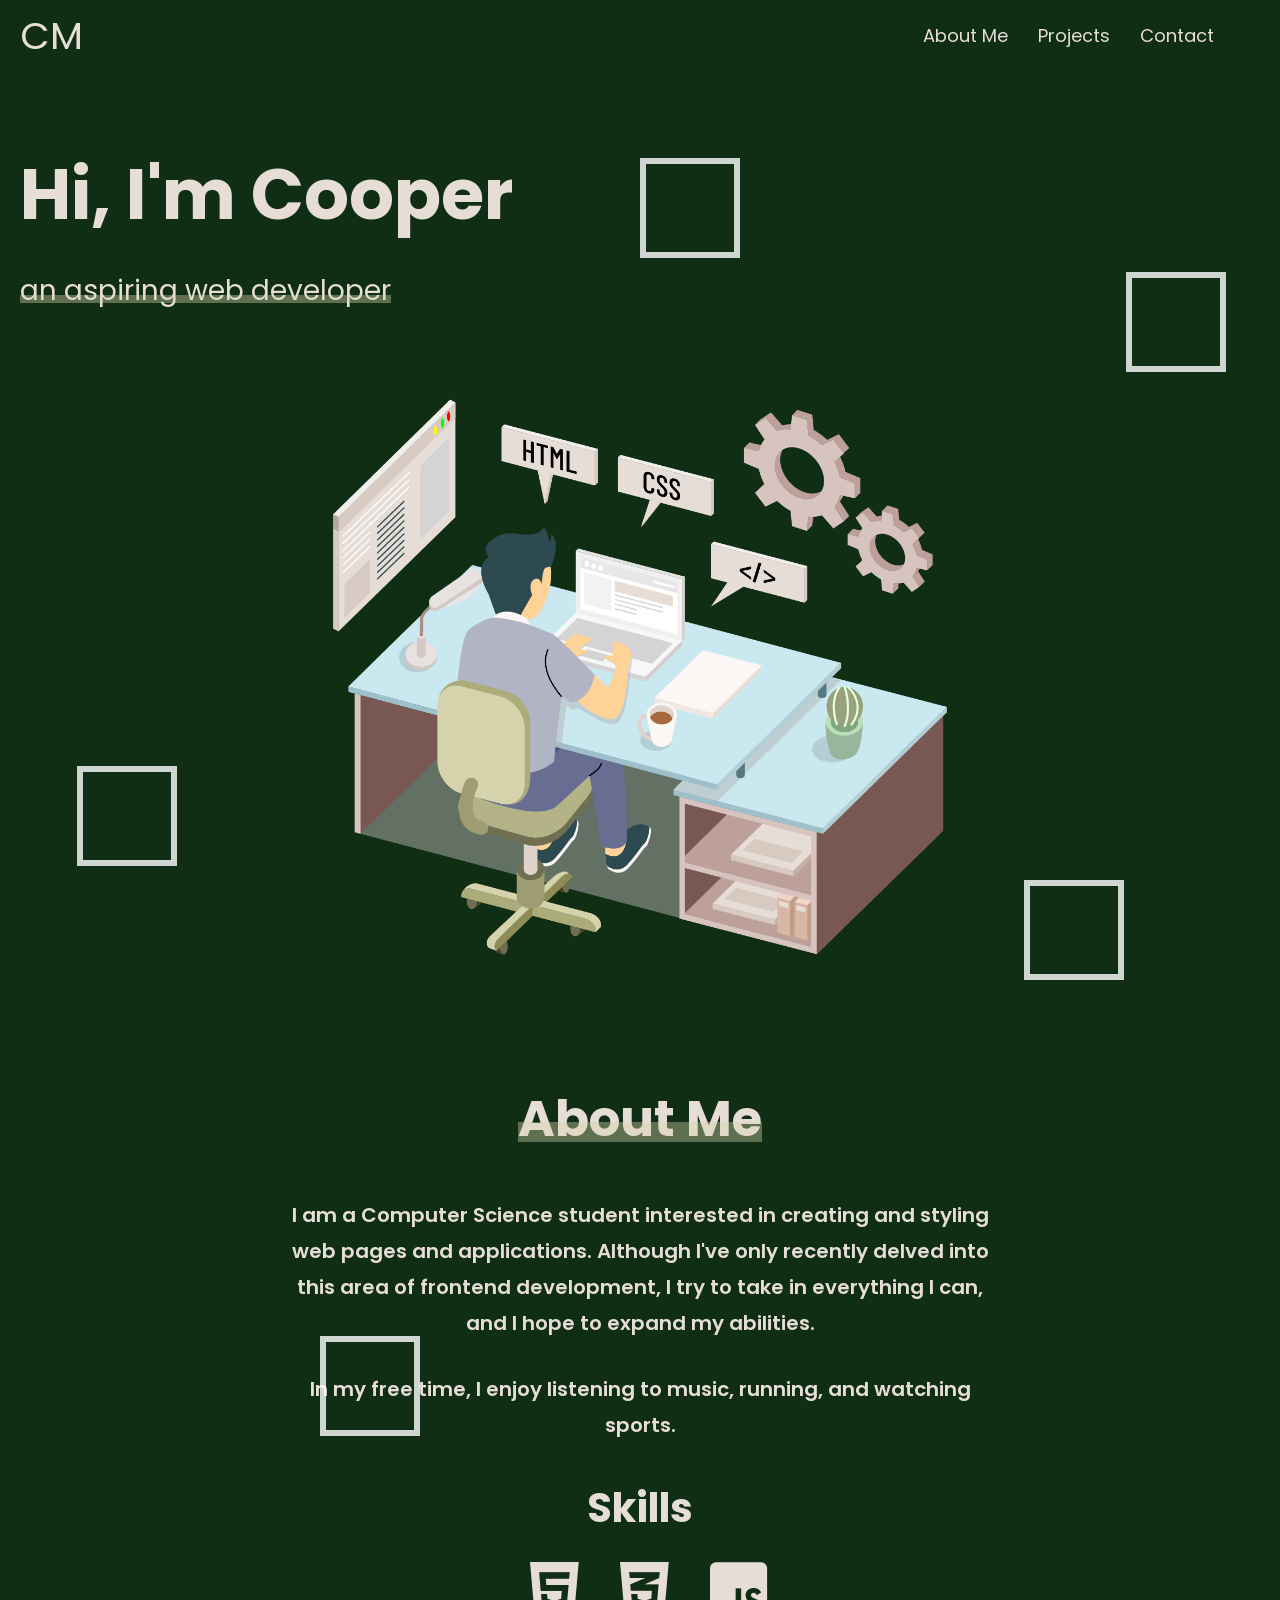
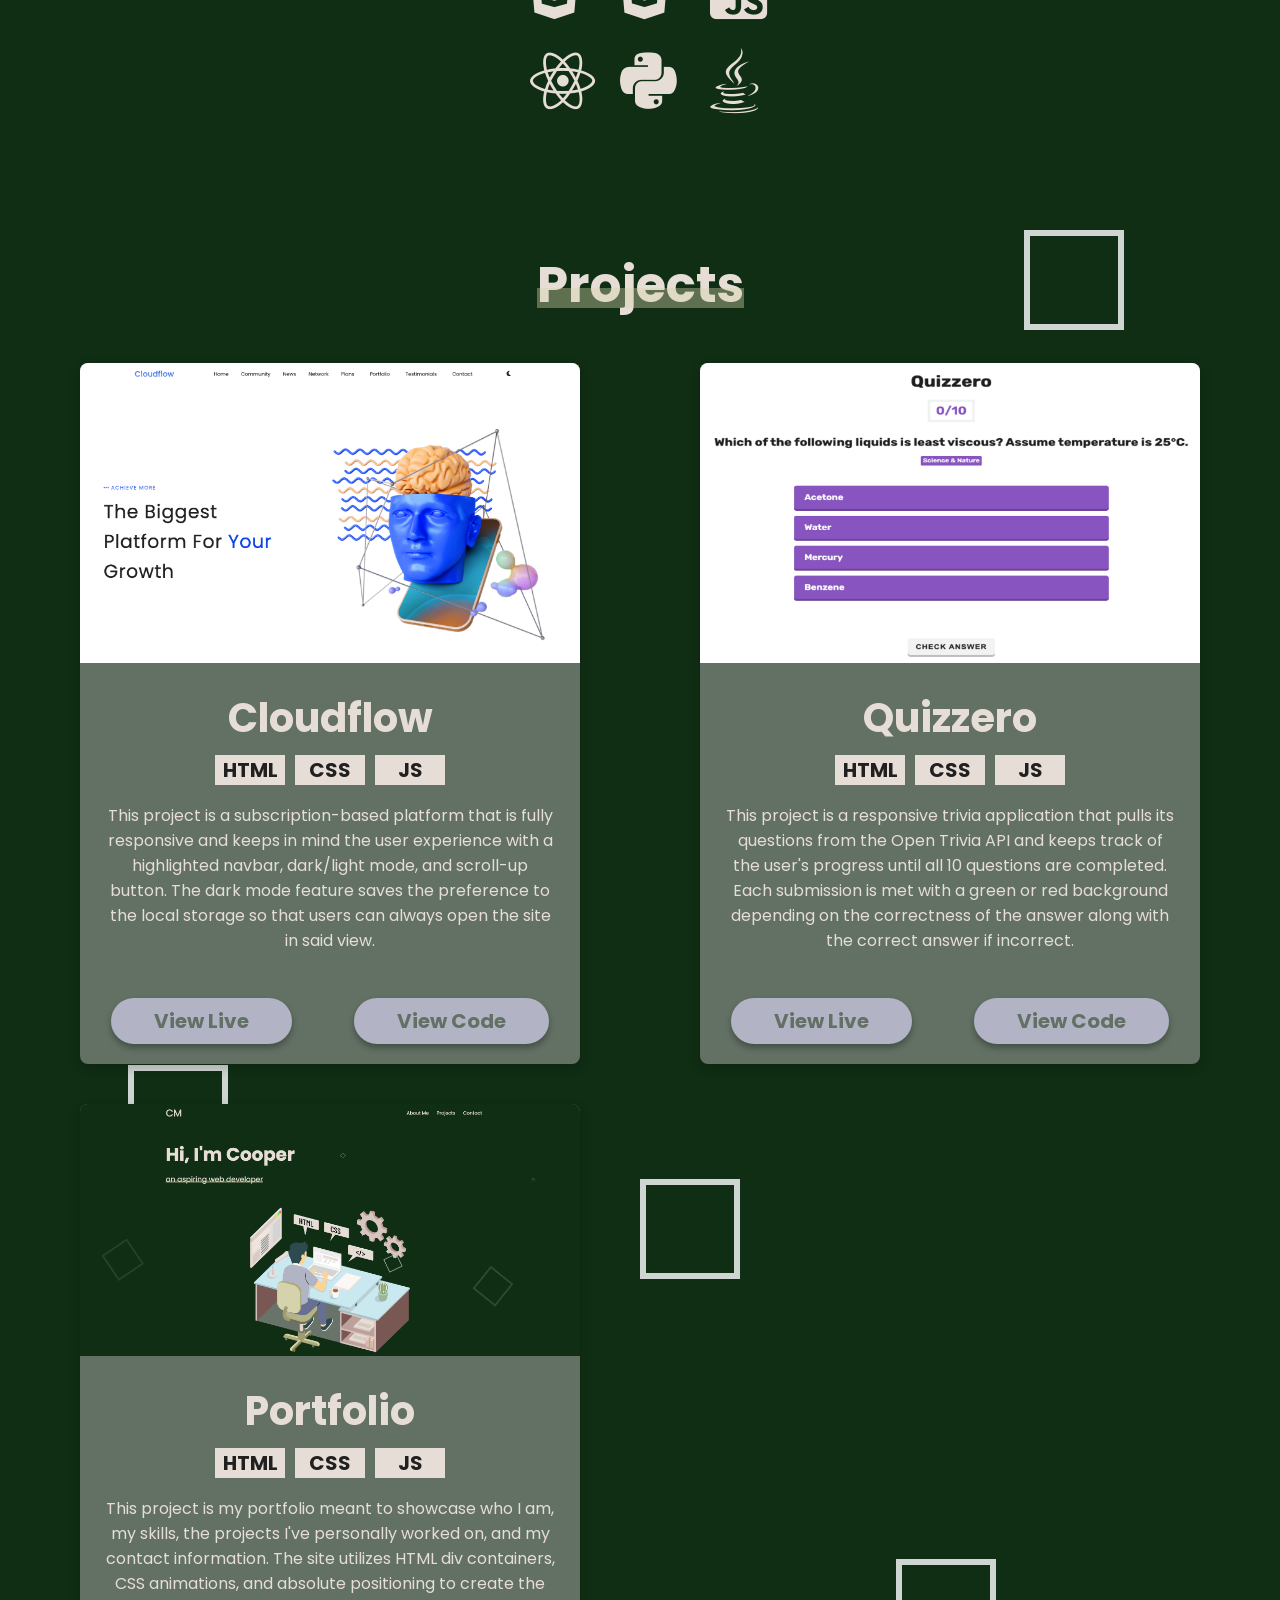
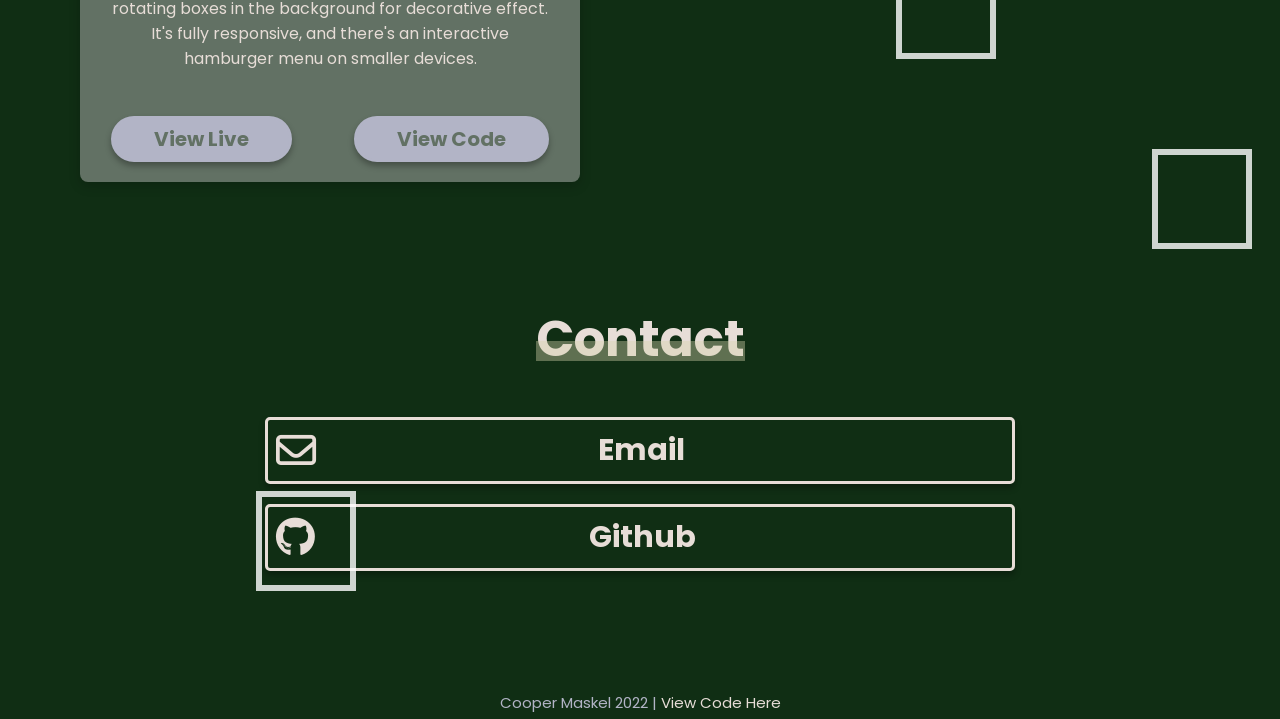
<file: index.html>
<!DOCTYPE html>
<html lang="en">
    <head>
        <meta charset="UTF-8">
        <meta http-equiv="X-UA-Compatible" content="IE=edge">
        <meta name="viewport" content="width=device-width, initial-scale=1.0">
        <title>Portfolio | Cooper Maskel</title>

        <!-- Font Awesome link -->
        <link
        rel="stylesheet" href="https://cdnjs.cloudflare.com/ajax/libs/font-awesome/6.0.0-beta2/css/all.min.css" integrity="sha512-YWzhKL2whUzgiheMoBFwW8CKV4qpHQAEuvilg9FAn5VJUDwKZZxkJNuGM4XkWuk94WCrrwslk8yWNGmY1EduTA==" crossorigin="anonymous" referrerpolicy="no-referrer"/>

        <!-- Stylesheets -->
        <link rel="stylesheet" href="css/styles.css">
    </head>
    <body>
        <main>
            <header class="header">
                <nav class="nav container">
                    <a href="index.html" class="brand">CM</a>
                    <ul class="nav-list">
                        <li class="nav-item">
                            <i class="fa-solid fa-play"></i>
                            <a href="#about" class="nav-item-link">About Me</a>
                        </li>
                        <li class="nav-item">
                            <i class="fa-solid fa-play"></i>
                            <a href="#projects" class="nav-item-link">Projects</a>
                        </li>
                        <li class="nav-item">
                            <i class="fa-solid fa-play"></i>
                            <a href="#contact" class="nav-item-link">Contact</a>
                        </li>
                    </ul>
                    <div class="nav-toggle flex">
                        <input type="checkbox" class="menu-toggle-checkbox">
                        <div class="menu-toggle">
                            <span></span>
                            <span></span>
                            <span></span>
                        </div>
                    </div>
                </nav>
            </header>

            <div class="box">
                <div class="div"></div>
                <div class="div"></div>
                <div class="div"></div>
                <div class="div"></div>
                <div class="div"></div>
                <div class="div"></div>
                <div class="div"></div>
                <div class="div"></div>
                <div class="div"></div>
                <div class="div"></div>
                <div class="div"></div>
                <div class="div"></div>
                <div class="div"></div>
            </div>


            <section class="main">
                <div class="container">
                    <div class="main-info">
                        <h1>Hi, I'm Cooper</h1>
                        <h2>an aspiring web developer</h4>
                    </div>
                    <div class="img">
                        <img src="./images/developer-transparent.png" alt="Web developer">
                    </div>
                </div>
            </section>

            <section id="about" class="about">
                <div class="container">
                    <div class="section-head">
                        <h2>About Me</h2>
                    </div>
                    <div class="about-content">
                        <p class="text">
                            I am a Computer Science student interested in creating and styling web pages and applications.
                            Although I've only recently delved into this area of frontend development, I try to take in everything I
                            can, and I hope to expand my abilities.
                        </p>
                        <p class="text">
                            In my free time, I enjoy listening to music, running, and watching sports.
                        </p>
                    </div>
                    <div class="section-end">
                        <h3>Skills</h3>
                    </div>
                    <ul class="skills-list grid">
                        <li class="skill">
                            <i class="fab fa-html5"></i>
                        </li>
                        <li class="skill">
                            <i class="fab fa-css3-alt"></i>
                        </li>
                        <li class="skill">
                            <i class="fab fa-js-square"></i>
                        </li>
                        <li class="skill">
                            <i class="fab fa-react"></i>
                        </li>
                        <li class="skill">
                            <i class="fa-brands fa-python"></i>
                        </li>
                        <li class="skill">
                            <i class="fa-brands fa-java"></i>
                        </li>
                    </ul>
                </div>
            </section>

            <section id="projects" class="projects">
                <div class="container">
                    <div class="section-head">
                        <h2>Projects</h2>
                    </div>
                    <div class="projects-content grid">
                        <div class="card">
                            <div class="project">
                                <div class="img">
                                    <a target="_blank" rel="noopener noreferrer" href="#">
                                        <img src="./images/project-cloudflow.png" alt="Cloudflow website">
                                    </a>
                                </div>
                                <div class="card-details">
                                    <div class="card-info">
                                        <h5>Cloudflow</h5>
                                    </div>
                                    <div class="card-technologies flex">
                                        <div class="technology flex">
                                            <p>HTML</p>
                                        </div>
                                        <div class="technology flex">
                                            <p>CSS</p>
                                        </div>
                                        <div class="technology flex">
                                            <p>JS</p>
                                        </div>
                                    </div>
                                    <div class="card-description">
                                        <p class="text">This project is a subscription-based platform that is fully responsive and
                                            keeps in mind the user experience with a highlighted navbar, dark/light mode,
                                            and scroll-up button. The dark mode feature saves the preference to the local storage
                                            so that users can always open the site in said view.
                                        </p>
                                    </div>
                                </div>
                            </div>
                            <div class="buttons-group">
                                <a class="btn" target="_blank" rel="noopener noreferrer" href="https://coopmask.github.io/cloudflow/">View Live</a>
                                <a class="btn" target="_blank" rel="noopener noreferrer" href="https://github.com/coopmask/cloudflow">View Code</a>
                            </div>
                        </div>
                        <div class="card">
                            <div class="project">
                                <div class="img">
                                    <a target="_blank" rel="noopener noreferrer" href="#">
                                        <img src="./images/project-quizzero.png" alt="Quizzero app">
                                    </a>
                                </div>
                                <div class="card-details">
                                    <div class="card-info">
                                        <h5>Quizzero</h5>
                                    </div>
                                    <div class="card-technologies flex">
                                        <div class="technology flex">
                                            <p>HTML</p>
                                        </div>
                                        <div class="technology flex">
                                            <p>CSS</p>
                                        </div>
                                        <div class="technology flex">
                                            <p>JS</p>
                                        </div>
                                    </div>
                                    <div class="card-description">
                                        <p class="text">This project is a responsive trivia application that pulls its questions from the Open
                                            Trivia API and keeps track of the user's progress until all 10 questions are 
                                            completed. Each submission is met with a green or red background depending on 
                                            the correctness of the answer along with the correct answer if incorrect.
                                        </p>
                                    </div>
                                </div>
                            </div>
                            <div class="buttons-group">
                                <a class="btn" target="_blank" rel="noopener noreferrer" href="https://coopmask.github.io/quizzero/">View Live</a>
                                <a class="btn" target="_blank" rel="noopener noreferrer" href="https://github.com/coopmask/quizzero">View Code</a>
                            </div>
                        </div>
                        <div class="card">
                            <div class="project">
                                <div class="img">
                                    <a target="_blank" rel="noopener noreferrer" href="#">
                                        <img src="./images/project-portfolio.png" alt="Portfolio">
                                    </a>
                                </div>
                                <div class="card-details">
                                    <div class="card-info">
                                        <h5>Portfolio</h5>
                                    </div>
                                    <div class="card-technologies flex">
                                        <div class="technology flex">
                                            <p>HTML</p>
                                        </div>
                                        <div class="technology flex">
                                            <p>CSS</p>
                                        </div>
                                        <div class="technology flex">
                                            <p>JS</p>
                                        </div>
                                    </div>
                                    <div class="card-description">
                                        <p class="text">This project is my portfolio meant to showcase who I am, my skills, the projects I've personally 
                                            worked on, and my contact information. The site utilizes HTML div containers, CSS animations, and absolute
                                            positioning to create the rotating boxes in the background for decorative effect. It's fully responsive, and
                                            there's an interactive hamburger menu on smaller devices.
                                        </p>
                                    </div>
                                </div>
                            </div>
                            <div class="buttons-group">
                                <a class="btn" target="_blank" rel="noopener noreferrer" href="https://coopmask.github.io/portfolio/">View Live</a>
                                <a class="btn" target="_blank" rel="noopener noreferrer" href="https://github.com/coopmask/portfolio">View Code</a>
                            </div>
                        </div>
                    </div>
                </div>
            </section>

            <section id="contact" class="contact">
                <div class="section-head">
                    <h2>Contact</h2>
                </div>
                <div class="contact-links flex">
                    <ul>
                        <li class="contact-link">
                            <a class="contact-link-item" href="mailto:cmaskel6@gmail.com">
                                <i class="far fa-envelope"></i>
                                <p>Email</p>
                            </a>
                        </li>
                        <li class="contact-link">
                            <a class="contact-link-item" target="_blank" rel="noopener noreferrer" href="https://github.com/coopmask">
                                <i class="fab fa-github"></i>
                                <p>Github</p>
                            </a>
                        </li>
                    </ul>
                </div>
                <div class="contact-bottom">
                    <p>Cooper Maskel 2022 | <a target="_blank" rel="noopener noreferrer" href="https://github.com/coopmask/portfolio">View Code Here</a></p>
                </div>
            </section>
        </main>

        <script src="js/script.js"></script>
    </body>
</html>
</file>
<file: css/styles.css>
@import url('https://fonts.googleapis.com/css2?family=Poppins:wght@200;300;400;500;600;700&display=swap');

:root {
    --white-color: #e7ddd7;
    --white-color-alt: #b2b4c6;
    --dark-color: #202020;
    --highlight-color: #d5d3ac;
    --main-color: #102e14;
    /* --main-color-alt: #215727; */
    --main-color-alt: rgb(98, 113, 100);
    --secondary-color: #213595;

    --poppins-font: 'Poppins', sans-serif;

    --transition: all 0.3s ease-in;
}

*, *::before, *::after {
    padding: 0;
    margin: 0;
    box-sizing: border-box;
}

html {
    /* 10px */
    font-size: 62.5%;
    scroll-behavior: smooth;
}

body {
    background-color: var(--main-color);
    font-family: var(--poppins-font);
    font-size: 1.6rem;
    overflow-x: hidden;
}

main {
    position: relative;
}

section {
    padding-block: 4rem;
}

img {
    width: 100%;
    display: block;
}

ul {
    list-style: none;
}

a {
    color: var(--white-color);
    text-decoration: none;
}

.container {
    max-width: 130rem;
    padding: 0 2rem;
    margin: 0 auto;
}

.flex {
    display: flex;
    justify-content: center;
    align-items: center;
}

.grid {
    display: grid;
}

.section-head {
    text-align: center;
    margin-bottom: 4rem;
}

.text {
    max-width: 60rem;
    margin: 0 auto;
}

/* Buttons */
button {
    background: none;
    border: none;
    cursor: pointer;
}

.btn {
    background-color: var(--white-color-alt);
    color: var(--main-color-alt);
    text-align: center;
    display: inline-block;
    font-size: 2rem;
    font-weight: 700;
    border: 3px solid var(--white-color-alt);
    box-shadow: 0 4px 6px rgb(0 0 0 / 30%);
    border-radius: 5rem;
    padding: 0.5rem 4rem;
    transition: 0.125s ease-in-out;
}

.btn:hover {
    background-color: var(--main-color-alt);
    color: var(--white-color-alt);
    border: 3px solid var(--white-color-alt);
}

/* Header */
.header {
    background-color: var(--main-color);
    position: fixed;
    top: 0;
    left: 0;
    width: 100%;
    z-index: 10;
}

.nav {
    background-color: inherit;
    display: flex;
    justify-content: space-between;
    align-items: center;
    height: 7rem;
    padding: 2rem;
}

.brand {
    font-size: 3.8rem;
    font-weight: 400;
}

.nav-list {
    background: var(--main-color);
    position: fixed;
    top: 7rem;
    left: 0;
    right: 0;
    transform: translateX(150%);
    display: flex;
    flex-direction: column;
    row-gap: 3rem;
    width: 100%;
    height: 100vh;
    padding: 3rem;
    transition: var(--transition);
    z-index: 15;
}

.nav-list.active {
    transform: translateX(0);
}

.nav-item {
    position: relative;
    display: flex;
    align-items: center;
}

.nav-item-link::after {
    background-color: var(--white-color);
    content: "";
    position: absolute;
    left: 0;
    bottom: -8px;
    width: 100%;
    height: 4px;
    transform: scaleX(0);
    transform-origin: right;
    transition: transform 125ms ease-in;
}

.nav-item-link:hover::after {
    transform: scaleX(100%);
}

.nav-item i {
    display: none;
}

.nav-item-link {
    font-size: 3.5rem;
    font-weight: 400;
}

.nav-list.active .nav-item i {
    display: inline-block;
    color: var(--white-color);
    font-size: 2.5rem;
    margin-right: 2rem;
}

.nav-toggle {
    width: 50px;
    height: 50px;
}

.menu-toggle-checkbox {
    display: block;
    position: absolute;
    width: 30px;
    height: 30px;
    z-index: 2;
    opacity: 0;
    cursor: pointer;
}

.menu-toggle {
    position: relative;
    width: 60%;
    height: 60%;
}

.menu-toggle span {
    background-color: var(--white-color);
    display: block;
    position: absolute;
    width: 30px;
    height: 5px;
    border-radius: 20px;
    transition: 0.25s ease-in-out;
    z-index: 1;
}

.menu-toggle span:nth-of-type(1) {
    top: 0px;
}

.menu-toggle span:nth-of-type(2) {
    top: 11px;
}

.menu-toggle span:nth-of-type(3) {
    top: 22px;
}

.nav-list.active .menu-toggle span:nth-of-type(1) {
    transform: rotate(-45deg) translateY(8px);
}

.nav-list.active .menu-toggle span:nth-of-type(2) {
    opacity: 0;
}

.nav-list.active .menu-toggle span:nth-of-type(3) {
    transform: rotate(45deg) translateY(-8px);
}

/* Boxes Background Animation */
.box div {
    background-color: transparent;
    /* background-attachment: fixed; */
    border: 6px solid rgba(255, 255, 255, 0.8);
    position: absolute;
    width: 100px;
    height: 100px;
}

.box div:nth-child(1) {
    top: 1%;
    left: 50%;
    animation: box-animate 10s linear infinite;
}

.box div:nth-child(2) {
    top: 70%;
    left: 50%;
    animation: box-animate 7s linear infinite;
}

.box div:nth-child(3) {
    top: 17%;
    left: 6%;
    animation: box-animate 9s linear infinite;
}

.box div:nth-child(4) {
    top: 15%;
    left: 60%;
    animation: box-animate 12s linear infinite;
}

.box div:nth-child(5) {
    top: 67%;
    left: 10%;
    animation: box-animate 8s linear infinite;
}

.box div:nth-child(6) {
    top: 80%;
    left: 70%;
    animation: box-animate 12s linear infinite;
}

.box div:nth-child(7) {
    top: 45%;
    left: 80%;
    animation: box-animate 15s linear infinite;
}

.box div:nth-child(8) {
    top: 32%;
    left: 25%;
    animation: box-animate 16s linear infinite;
}

.box div:nth-child(9) {
    top: 94%;
    left: 20%;
    animation: box-animate 9s linear infinite;
}

.box div:nth-child(10) {
    top: 20%;
    left: 80%;
    animation: box-animate 6s linear infinite;
}

.box div:nth-child(11) {
    top: 85%;
    left: 90%;
    animation: box-animate 7s linear infinite;
}

.box div:nth-child(12) {
    top: 4%;
    left: 88%;
    animation: box-animate 16s linear infinite;
}

.box div:nth-child(13) {
    top: 55%;
    left: 20%;
    animation: box-animate 7s linear infinite;
}

@keyframes box-animate {
    0% {
        transform: scale(0) translateY(0) rotate(0);
        opacity: 1;
    }

    100% {
        transform: scale(1.3) translateY(-90px) rotate(360deg);
        opacity: 0;
    }
}

/* Main Section */
.main {
    position: relative;
    margin-top: 9rem;
}

.main-info {
    color: var(--white-color);
    margin-bottom: 7rem;
}

.main-info h1 {
    font-size: 7rem;
    font-weight: 700;
    line-height: 1;
    margin-bottom: 4rem;
}

.main-info h2, .section-head h2 {
    color: inherit;
    display: inline;
    position: relative;
}

.main-info h2 {
    font-size: 2.8rem;
    font-weight: 400;
}

.main-info h2::after, .section-head h2::after {
    background-color: var(--highlight-color);
    content: "";
    position: absolute;
    left: 0;
    bottom: 0.25em;
    width: 100%;
    opacity: .4;
}

.main-info h2::after {
    height: 8px;
}

.main .img img {
    max-width: 650px;
    margin: 0 auto;
}

.section-head h2 {
    color: var(--white-color);
    font-size: 5rem;
}

.section-head h2::after {
    height: 20px;
}

/* About Section */
.about {
    scroll-margin-top: 20px;
}

.about-content {
    color: var(--white-color);
    text-align: center;
    margin-bottom: 3.5rem;
}

.about-content p {
    font-size: 2rem;
    font-weight: 600;
    line-height: 1.8;
}

.about-content p:nth-child(1) {
    margin-bottom: 3rem;
}

/* Skills Segment */
.section-end {
    text-align: center;
    margin-bottom: 2rem;
}

.section-end h3 {
    color: var(--white-color);
    font-size: 4rem;
}

.skills-list {
    margin: 2rem 0 8rem 0;
    justify-content: center;
    grid-template-columns: repeat(3, 40px);
    grid-template-rows: repeat(2, 40px);
    gap: 5rem;
}

.skill i {
    color: var(--white-color);
    font-size: 6.5rem;
}

/* Projects Section */
.projects {
    scroll-margin-top: 20px;
}

.projects-content {
    grid-template-columns: 1fr;
}

.card {
    background-color: var(--main-color-alt);
    position: relative;
    border-radius: 8px;
    box-shadow: 0px 4px 12px rgba(0,0,0,0.2);
    max-width: 50rem;
    margin: 0 auto 4rem;
    cursor: pointer;
}

.project {
    top: 0;
    bottom: 0;
    left: 0;
    right: 0;
    text-align: center;
}

.project .img {
    height: 40%;
}

.project .img img {
    width: 100%;
    height: 100%;
    object-fit: cover;
    object-position: top left;
    border-top-left-radius: 8px;
    border-top-right-radius: 8px;
}

.card-details{
    display: flex;
    flex-direction: column;
    align-items: center;
    padding: 2.5rem;
}

.card-info h5 {
    color: var(--white-color);
    font-size: 4rem;
    margin-bottom: 0.7rem;
}

.card-technologies {
    flex-direction: row;
    column-gap: 1rem;
    width: 80%;
    margin-bottom: 1.8rem;
}

.technology {
    background-color: var(--white-color);
    width: 70px;
    height: 30px;
}

.technology p {
    color: var(--dark-color);
    font-size: 2rem;
    font-weight: 700;
}

.card-description p {
    color: var(--white-color);
}

.buttons-group {
    display: flex;
    flex-direction: row;
    justify-content: space-around;
    width: 100%;
    margin-bottom: 1.5rem;
}

/* Contact Section */
.contact {
    padding-bottom: 0.5rem;
    scroll-margin-top: 20px;
}

.contact-links {
    margin-bottom: 12rem;
}

.contact-links ul {
    width: 65%;
    max-width: 750px;
}

.contact-link {
    border: 3px solid var(--white-color);
    box-shadow: 0 4px 6px rgb(0 0 0 / 30%);
    border-radius: 5px;
    padding: 0.8rem;
    transition: 0.125s ease-in-out;
}

.contact-link:nth-child(1) {
    margin-bottom: 2rem;
}

.contact-link:hover {
    background: var(--white-color);
}

.contact-link:hover .contact-link-item {
    color: var(--main-color);
}

.contact-link-item {
    font-size: 3rem;
    font-weight: 700;
    display: flex;
    flex-direction: row;
    align-items: center;
    width: 100%;
}

.contact-link-item i {
    font-size: 4rem;
}

.contact-links p {
    display: flex;
    flex-grow: 0.94;
    justify-content: center;
    align-items: center;
}

.contact-bottom {
    color: var(--white-color-alt);
    font-size: 1.5rem;
    text-align: center;
}

/* Media Queries */
@media (min-width: 768px) {
    /* Nav Section */
    .menu-toggle span {
        display: none;
    }

    .nav-list {
        background: none;
        position: relative;
        top: initial;
        transform: translateX(0);
        justify-content: end;
        flex-direction: row;
        column-gap: 3rem;
        height: initial;
        padding: initial;
        transition: none;
        z-index: initial;
    }

    .nav-list.active .nav-item i {
        display: none; 
    }

    .nav-item-link {
        font-size: 1.8rem;
    }

    /* Projects Section */
    .card-description p {
        margin-bottom: 2rem;
    }

    .buttons-group {
        flex-direction: column;
        justify-content: initial;
        align-items: center;
        margin-bottom: initial;
        row-gap: 1.5rem;
        margin-bottom: 2rem;
    }

    .buttons-group .btn {
        display: block;
        width: 80%;
    }
}

@media (min-width: 992px) {
    /* Main Section */
    .main {
        margin-top: 12rem;
    }

    .main-info {
        margin-bottom: 4rem;
    }
}

@media (min-width: 1200px) {
    .text {
        max-width: 70rem;
    }

    /* Projects Section */
    .projects-content {
        grid-template-columns: 1fr 1fr;
    }

    .buttons-group {
        display: flex;
        flex-direction: row;
        justify-content: space-around;
    }

    .buttons-group .btn {
        display: inline-block;
        width: initial;
    }
}

/* Change: img size, skills grid, projects grid + spacing
   
   also nav list
</file>
